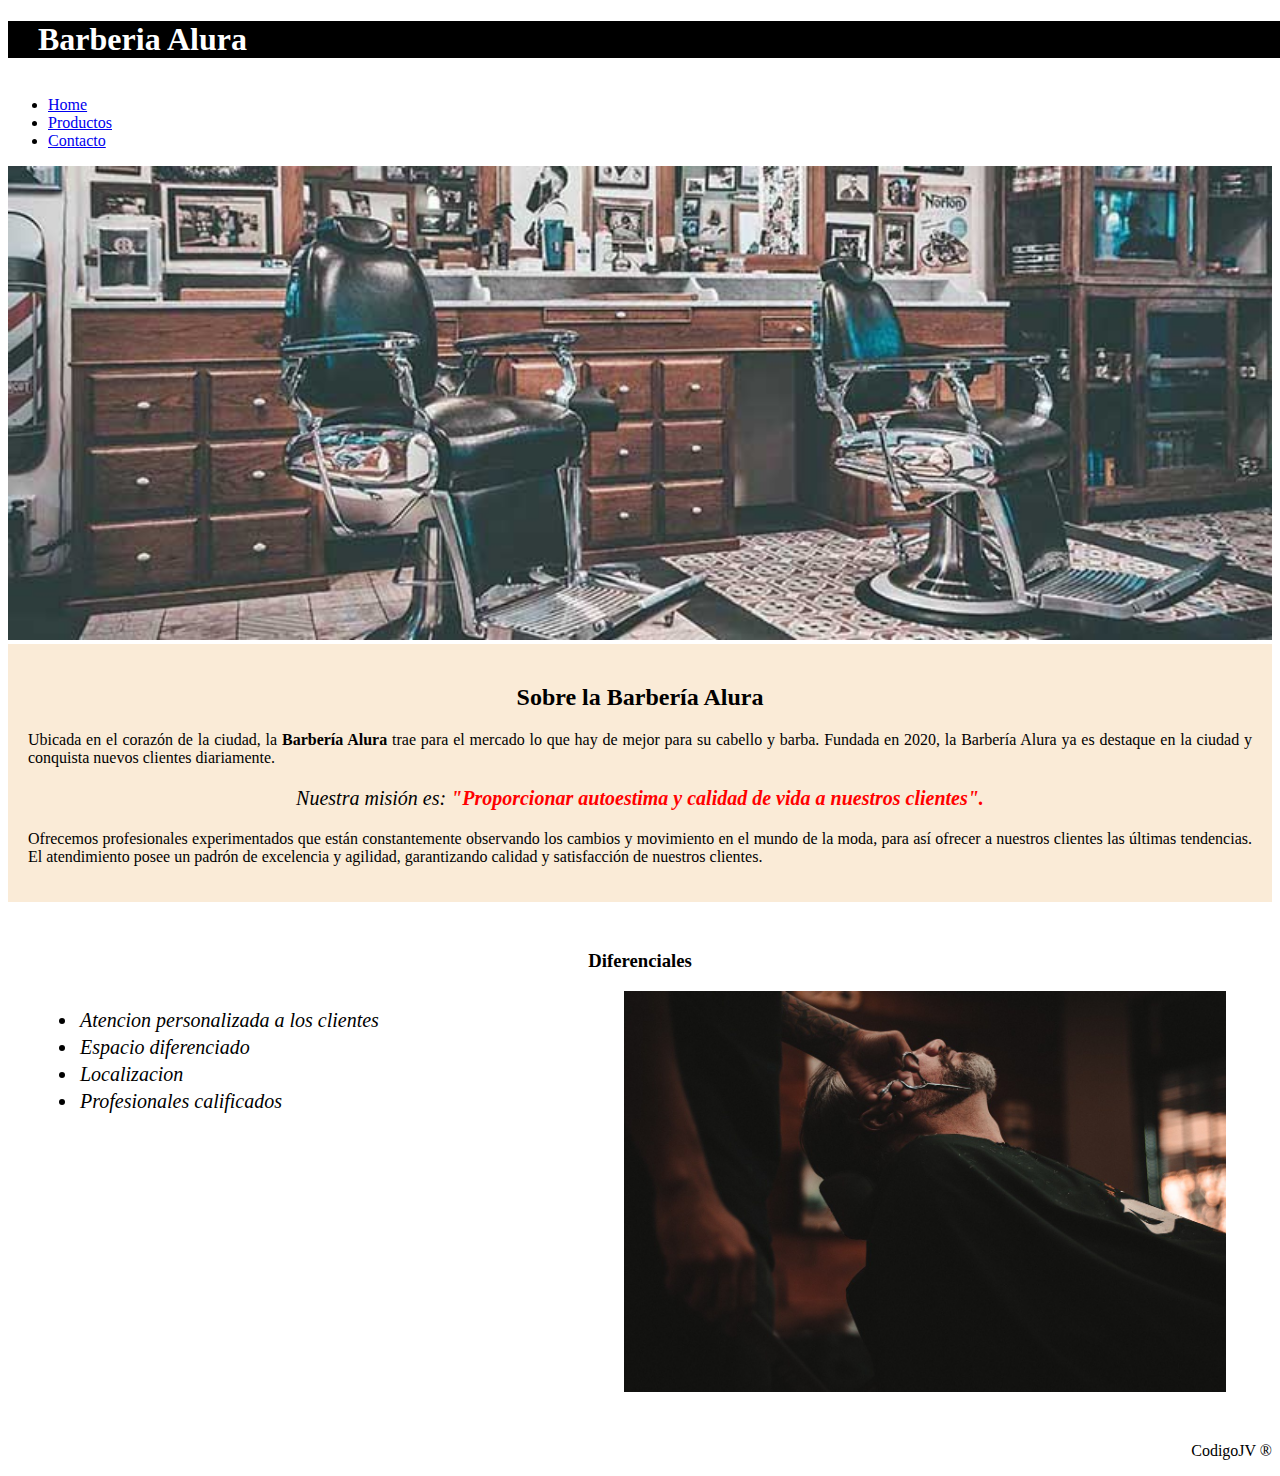
<file: index.html>
<!DOCTYPE html>
<html lang="es-419">
<head>
    <link rel="stylesheet" href="style-home.css">
    <meta name="author" content="CodigoJV">
    <meta charset="UTF-8">
    <meta name="viewport" content="width=device-width, initial-scale=1.0">
    <title>PROYECTO P</title>
</head>
<body>
    <header>
        <div>
            <h1 class="tituloPrincipal">Barberia Alura</h1>            
        </div>
        <nav>
            <ul class="">
                <li><a href="index.html">Home</a></li>
                <li><a href="productos.html">Productos</a></li>
                <li><a href="contacto.html">Contacto</a></li>
            </ul>
        </nav>
    </header>
    <main>

        <img id='banner' src="/img/banner.jpg" alt="banner">

        <div class="principal">

            <h2 class="tituloCentralizado">Sobre la Barbería Alura</h2>   
        
            <p class='parraf'> Ubicada en el corazón de la ciudad, la <strong>Barbería Alura</strong> trae para el mercado lo que hay de mejor para su cabello y barba. Fundada en 2020, la Barbería Alura ya es destaque en la ciudad y conquista nuevos clientes diariamente.</p>

            <p id="mision"> <em>Nuestra misión es:<strong> "Proporcionar autoestima y calidad de vida a nuestros clientes".</strong></em> </p>

            <p class="parraf"> Ofrecemos profesionales experimentados que están constantemente observando los cambios y movimiento en el mundo de la moda, para así ofrecer a nuestros clientes las últimas tendencias. El atendimiento posee un padrón de excelencia y agilidad, garantizando calidad y satisfacción de nuestros clientes. </p>
        </div>
        
        <div class="diferenciales">
            <h3 class="tituloCentralizado">Diferenciales</h3>
            <ul>
                <li class="items"> Atencion personalizada a los clientes</li>
                <li class="items"> Espacio diferenciado</li>
                <li class="items"> Localizacion </li>
                <li class="items"> Profesionales calificados</li>
            </ul>
            <img src="img/diferenciales.jpg" class="imagendiferenciales" alt="diferenciales" >
        </div>
    </main>

    <footer>
        <p id="pie">CodigoJV &#174; </p>
    </footer>

</body>
</html>
</file>
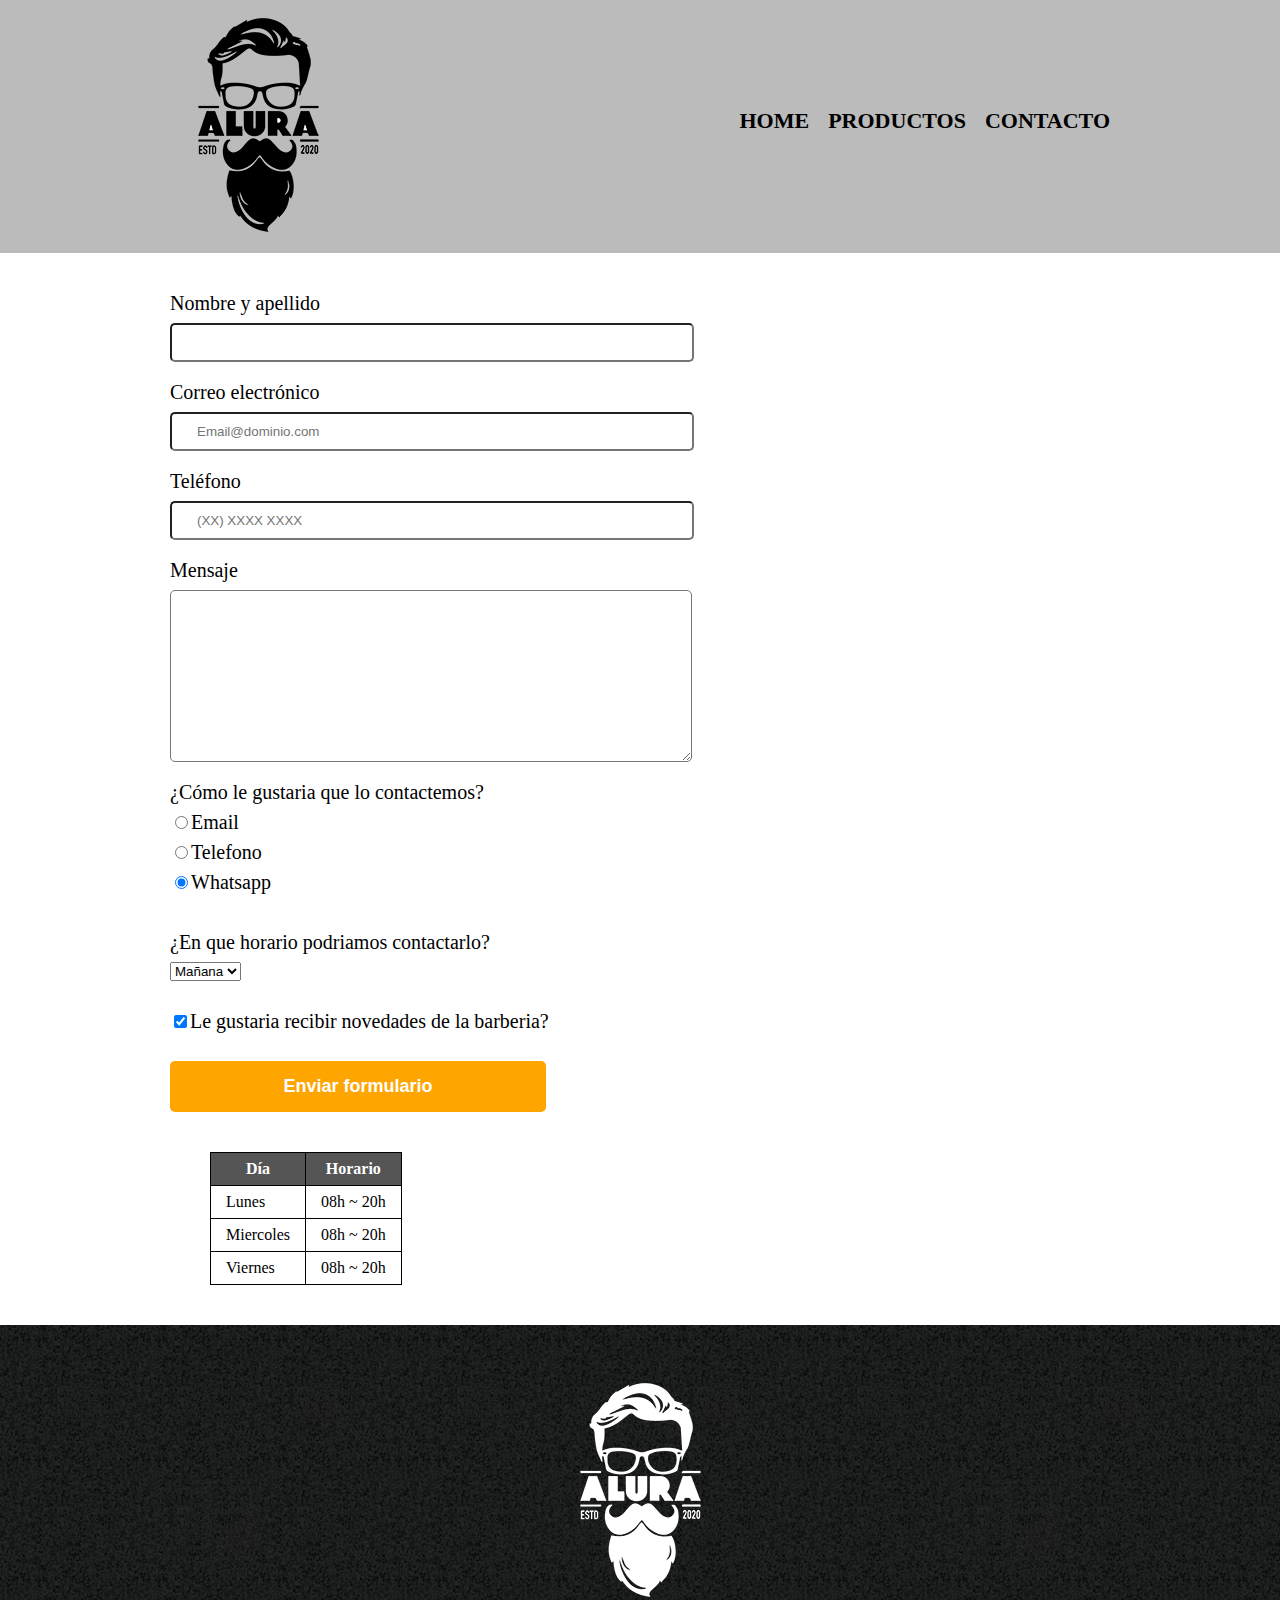
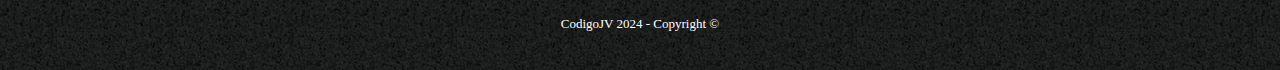
<file: contacto.html>
<!DOCTYPE html>
<html lang="en">
<head>
    <link rel="stylesheet" href="style.css">
    <link rel="stylesheet" href="reset.css">
    <meta charset="UTF-8">
    <meta name="viewport" content="width=device-width, initial-scale=1.0">
    <title>Contacto</title>
</head>
<body>
    <header>
        <div class="caja">
            <h1><img src="img/logo.png" alt="Logo Barberia"></h1>
            <nav>
                <ul class="">
                    <li><a href="index.html">Home</a></li>
                    <li><a href="productos.html">Productos</a></li>
                    <li><a href="contacto.html">Contacto</a></li>
                </ul>
            </nav>
        </div>
    </header>

    <main>
        <div class="formulario">
            <form>
                <label for="nombre-apellido">Nombre y apellido</label>
                <input type="text" id="nombre-apellido" class="input-padron" required>

                <label for="correo-e">Correo electrónico</label>
                <input type="email" id="correo-e" class="input-padron" required placeholder="Email@dominio.com">

                <label for="telefono">Teléfono</label>
                <input type="tel" id="telefono" class="input-padron" required placeholder="(XX) XXXX XXXX">

                <label for="mensaje">Mensaje</label>
                <textarea id="mensaje" cols="70" rows="10" class="input-padron"></textarea>

                <fieldset>
                    <legend>¿Cómo le gustaria que lo contactemos?</legend>

                    <label for="radio-email"><input type="radio" name="contacto" id="radio-email" value="Email">Email</label>
                    <label for="radio-telefono"><input type="radio" name="contacto" id="radio-telefono" value="Telefono">Telefono</label>
                    <label for="radio-whatsapp"><input type="radio" name="contacto" id="radio-whatsapp" value="Whatsapp" checked>Whatsapp</label>

                </fieldset>

                <fieldset class="horario">
                    <legend>¿En que horario podriamos contactarlo?</legend>
                    <select name="horario" id="horario">
                        <option value="mañana">Mañana</option>
                        <option value="tarde">Tarde</option>
                        <option value="noche">Noche</option>
                    </select>

                </fieldset>
            
                <label class="checkbox"><input type="checkbox" checked>Le gustaria recibir novedades de la barberia?</label>

                <input class="enviar" type="submit" value="Enviar formulario">
            </form>
        </div>

        <table class="tabla">
            <thead>
                <tr>
                    <td>Día</td>
                    <td>Horario</td>
                </tr>
            </thead>

            <tbody>
                <tr>
                    <td>Lunes</td>
                    <td>08h ~ 20h</td>
                </tr>
                <tr>
                    <td>Miercoles</td>
                    <td>08h ~ 20h</td>
                </tr>
                <tr>
                    <td>Viernes</td>
                    <td>08h ~ 20h</td>
                </tr>
            </tbody>
            
        </table>
    
    </main>

    <footer>
        <div class="pie">
            <img src="img/logo-blanco.png" alt="logo">
            <p>CodigoJV 2024 - Copyright &#169;</p>
        </div>
    </footer>
</body>
</html>
</file>
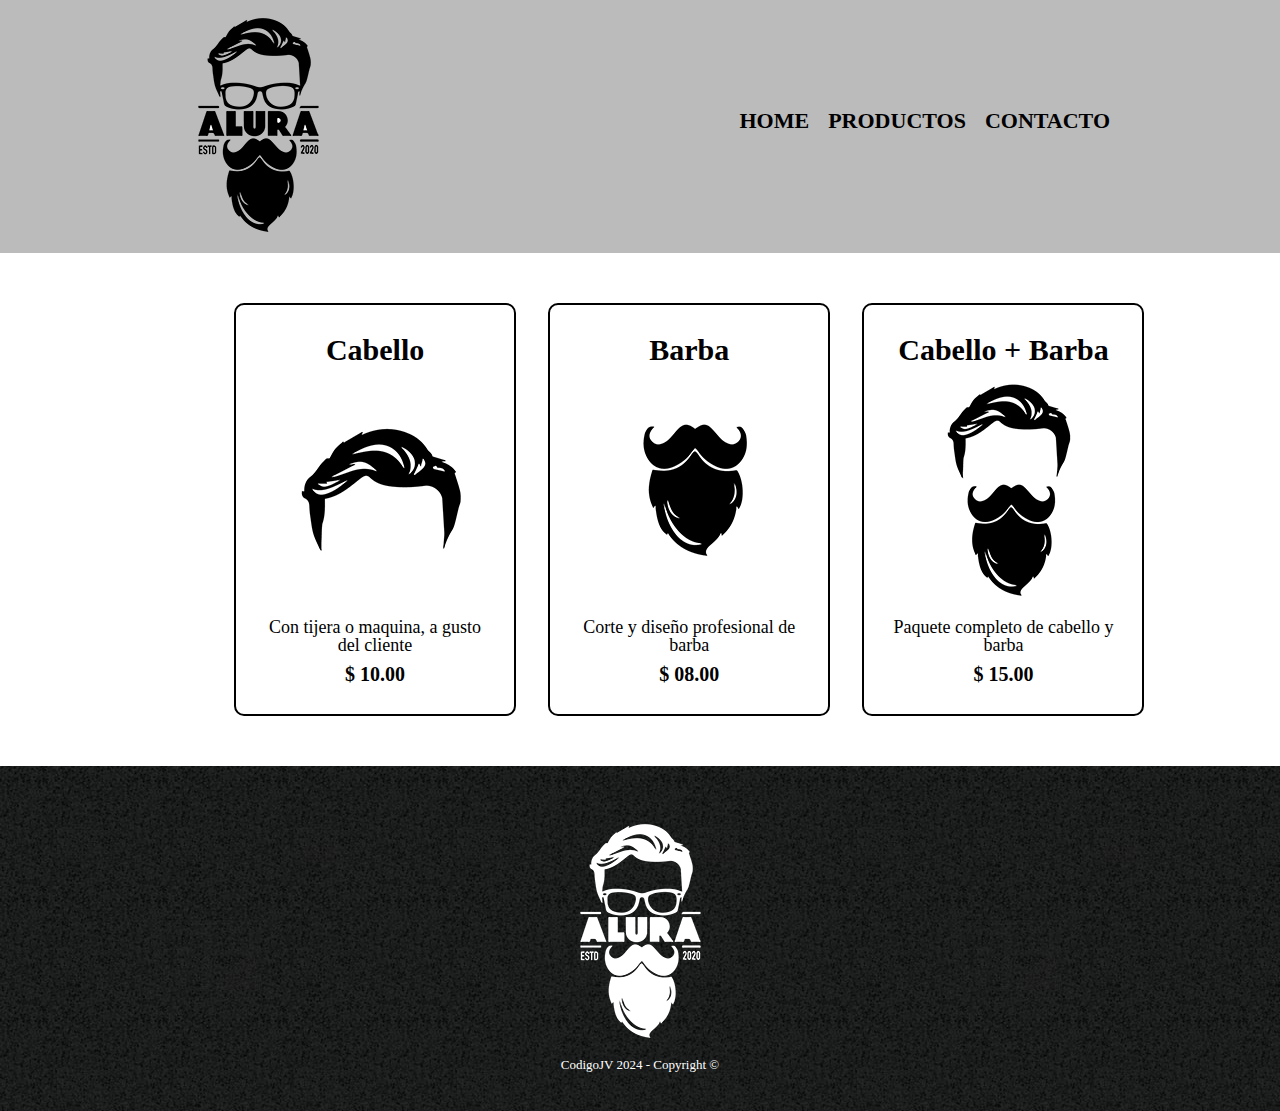
<file: productos.html>
<!DOCTYPE html>
<html lang="es-419">

<head>
    <meta charset="UTF-8">
    <meta name="viewport" content="width=device-width, initial-scale=1.0">
    <link rel="stylesheet" href="style.css">
    <link rel="stylesheet" href="reset.css">
    <meta name="author" content="CodigoJV">
    <title>Productos</title>
</head>

<body>
    <header>
        <div class="caja">
            <h1><img src="img/logo.png" alt="Logo"></h1>
            <nav>
                <ul class="">
                    <li><a href="index.html">Home</a></li>
                    <li><a href="productos.html">Productos</a></li>
                    <li><a href="contacto.html">Contacto</a></li>
                </ul>
            </nav>
        </div>
    </header>

    <main>
        <ul class="productos">
            <li>
                <h2>Cabello</h2>
                <img src="img/cabello.jpg" alt="cabello">
                <p class="prod-descripcion">Con tijera o maquina, a gusto del cliente</p>
                <p class="precio">$ 10.00</p>
            </li>
            <li>
                <h2>Barba</h2>
                <img src="img/barba.jpg" alt="barba">
                <p class="prod-descripcion">Corte y diseño profesional de barba</p>
                <p class="precio">$ 08.00</p>
            </li>
            <li>
                <h2>Cabello + Barba</h2>
                <img src="img/cabello+barba.jpg" alt="cabello y barba">
                <p class="prod-descripcion">Paquete completo de cabello y barba</p>
                <p class="precio">$ 15.00</p>
            </li>
        </ul>
        
    </main>

    <footer>

        <div class="pie">
            <img src="img/logo-blanco.png" alt="">
            <p>CodigoJV 2024 - Copyright &#169;</p>
        </div>

    </footer>
</body>
</html>
</file>
<file: style-home.css>
body{
    background-color:white;

}

.tituloPrincipal{
    padding-left: 30px;
    background-color: black;
    color: white;
    width: 100%;
}

.principal{
    background-color: antiquewhite;
    color: black;
    padding: 20px;
}

.tituloCentralizado{
    text-align: center;
    color:black;
}

p{
    text-align: center;
}

#mision{
    font-size: 20px;
}

em strong{
    color:red;
}

#banner{
    width: 100%;
}

.parraf{
    text-align: justify;
}

.diferenciales{
    background-color: white;
    color: black;
    padding: 30px;
}

.items{
    font-style: italic;
    padding: 2px;
    font-size: 20px;
}

ul{
    display: inline-block;
    vertical-align: top;
    width: 30%;
    margin-right: 15%;
}

.imagendiferenciales{
    width: 50%;
}

#pie{
    text-align: right;
}
</file>
<file: style.css>
header{
    background-color: #BBBBBB;
    padding: 20px 0;
}

.caja{
    width: 940px;
    position: relative;
    margin: 0 auto;
}

nav{
    position: absolute;
    top: 110px;
    right: 0px;
}

nav li{
    display: inline-block;
    margin: 0 0 0 15px;
}

nav a{
    text-transform: uppercase;
    color: black;
    font-weight: bold;
    font-size: 22px;
    text-decoration: none;
}

nav a:hover{
    color: goldenrod;
    text-decoration: underline;
    font-size: 25px;
}


.productos{
    width: 940px;
    margin: 0 auto;
    padding: 50px;
}

.productos li{
    display: inline-block;
    text-align: center;
    width: 30%;
    vertical-align: top;
    margin: 0 1.5%;
    padding: 30px 20px;
    box-sizing: border-box;
    border: 2px solid black;
    border-radius: 10px;
}

.productos li:hover{
    border-color: goldenrod;
}

.productos li:hover h2{
    font-size: 35px;
}

.productos li:active{
    border-color: greenyellow;
}

.productos h2{
    font-size: 30px;
    font-weight: bold;    
}

.prod-descripcion{
    font-size: 18px
}

.precio{
    font-size: 20px;
    font-weight: bold;
    margin-top: 10px;
}

.pie{
    background: url(img/bg.jpg);
    color: white;
    text-align: center;
    padding: 40px;
    font-size: 13px;
}

main{
    width: 940px;
    margin: 0 auto;
}

main form{
    margin: 40px 0;
}

form label, form legend{
    display: block;
    font-size: 20px;
    margin: 0 0 10px;
}

.input-padron{
    display: block;
    margin: 0 0 20px;
    padding: 10px 25px;
    border-radius: 5px;
    width: 50%;
}

.checkbox, .horario{
    margin: 30px 0;
}

.enviar{
    width: 40%;
    padding: 15px 0;
    font-size: 18px;
    font-weight: bold;
    color: white;
    background-color: orange;
    border: none;
    border-radius: 5px;
    transition: 1s all;
}

.enviar:hover{
    background-color: darkorange;
    cursor: pointer;
    transform:translateX(40px) scale(1.2);
}

.tabla{
    margin: 40px 40px;
    
}

table thead{
    background-color: #555555;
    color: white;
    text-align: center;
    font-weight: bold;
    
}
 
table td, tr{
    border: 1px solid black;
    padding: 8px 15px;
}
</file>
